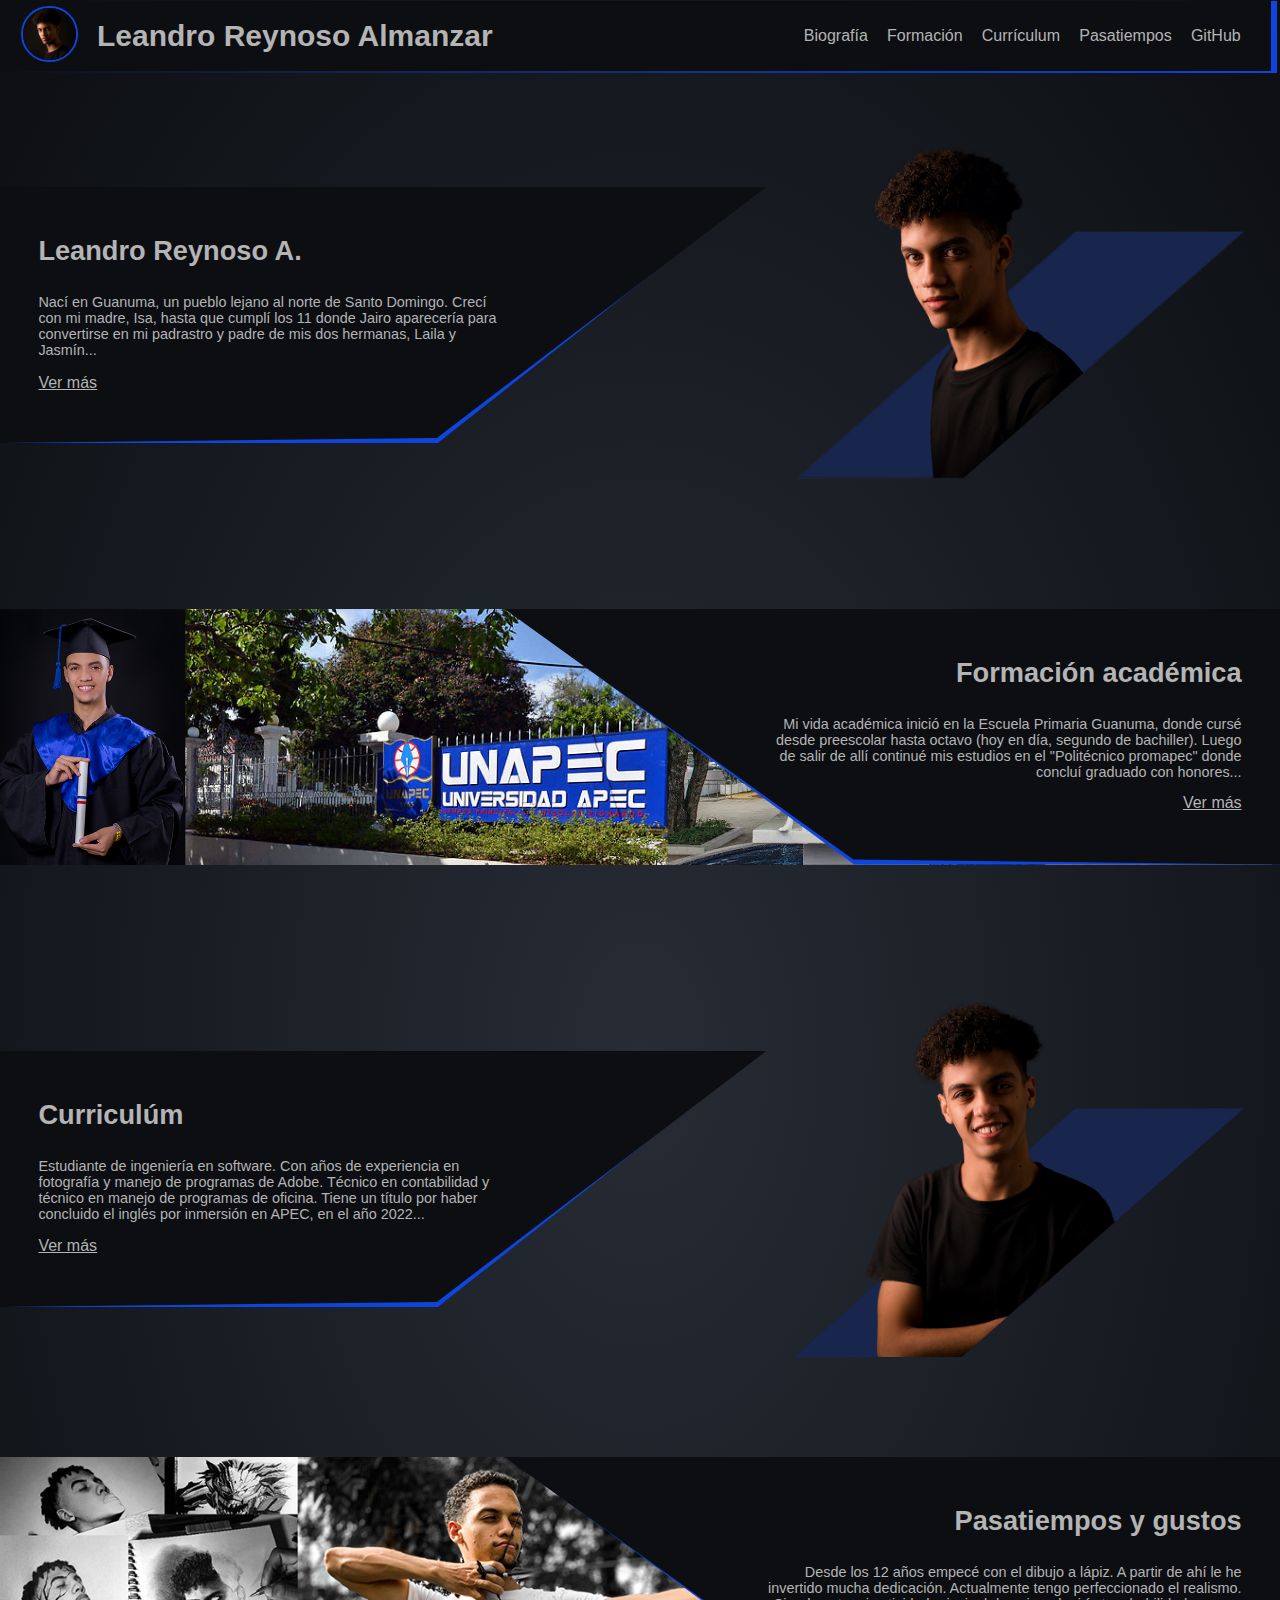
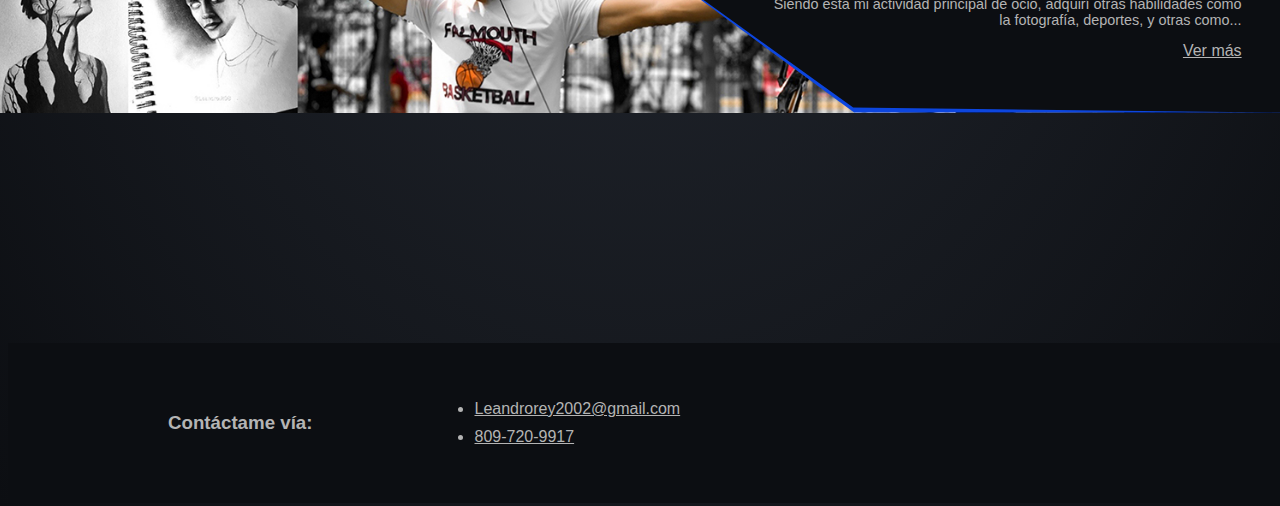
<file: Index.html>
<!DOCTYPE html>
<html lang="es">
   <head>
       <meta charset="UTF-8">
       <meta http-equiv="X-UA-Compatible" content="IE=edge">
       <meta name="viewport" content="width=device-width, initial-scale=1.0">
       <link rel="stylesheet" href="Style.css">
       <link rel="icon" href="sources/img/perfil.icon">
       <link href="https://cdnjs.cloudflare.com/ajax/libs/font-awesome/5.13.0/css/all.min.css" rel="stylesheet">
       <title>Leandro Reynoso</title>
   </head>
   <body>
    <div class="padre">
        <header class="header">
            <div class="barra">
                <div class="barra__izquierda">
                    <a href="Index.html"><img src="sources/img/perfil.icon" alt="Leandro Reynoso A." title="Página principal" class="perfil__img img"></a>
                </div>

                <div class="barra__centro">
                    <a href="Index.html" class="barra-centro__link"><p class="barra-centro__nombre"><b>Leandro Reynoso Almanzar</b></p></a>
                </div>
                
                <div class="barra__opciones">
                    <ul>
                        <li><a href="Index.html" class="barra-opciones__principal link-opciones">Página Principal</a></li>
                        <li><a href="sources/vistas/Biografia.html" class="barra-opciones__biografia link-opciones">Biografía</a></li>
                        <li><a href="sources/vistas/Formacion.html" class="barra-opciones__formacion link-opciones">Formación</a></li>
                        <li><a href="sources/vistas/Curriculum.html" class="barra-opciones__curriculum link-opciones">Currículum</a></li>
                        <li><a href="sources/vistas/Pasatiempo.html" class="barra-opciones__pasatiempo link-opciones">Pasatiempos</a></li>
                        <li><a href="https://github.com/El-Napster" class="barra-opciones__github link-opciones" target="_blank">GitHub</a></li>
                    </ul>                    
                </div>  
                <div class="menu-responsive">
                    <label for="check" class="checkbtn">
                        <i class="fas fa-bars"></i>
                    </label>
                </div>
            </div>
            <div class="barra-sombra"></div>
        </header>
        
    
        <article class="cuerpo">
            <section class="cuerpo__contenido">
                <div class="cuerpo-contenido__biografia formas-todo todo-contenido__derecha">
                    <div class="cuerpo-contenido-biografia__contenido contenido-derecha">
                        <div class="cuerpo-contenido-biografia__forma forma-derecha">
                            <h3 class="nombre-titulo sub-titulo-h3">Leandro Reynoso A.</h3>  
                            <p class="texto-biografia parrafo">Nací en Guanuma, un pueblo lejano al norte de Santo Domingo.
                                Crecí con mi madre, Isa, hasta que cumplí los 11 donde Jairo aparecería para convertirse
                                en mi padrastro y padre de mis dos hermanas, Laila y Jasmín...
                            </p>                  
                            <a href="sources/vistas/Biografia.html" class="ver_mas ver_mas-derecha">Ver más</a>
                        </div>
                        <div class="cuerpo-contenido-biografia__sombra sombra sombra-derecha"></div>
                    </div>
                    <div class="cuerpo-contenido-biografia-div__img div-img__derecha">
                        <img src="sources/img/biografia.png" alt="Leandro Reynoso A." title="Leandro Reynoso"  class="cuerpo-biografia-biografia__img img img-derecha">
                    </div>
                </div>
    
    
                <div class="cuerpo-contenido__formacion formas-todo todo-contenido__izquierda">
                    <div class="cuerpo-contenido-formacion-div__img div-img__izquierda">
                        <img src="sources/img/Formacion.png" alt="Formacion Academica" class="cuerpo-contenido-formacion__img img img-izquierda">
                    </div>
                    <div class="cuerpo-contenido-formacion__contenido contenido-izquierda">
                        <div class="cuerpo-contenido-formacion__forma forma-izquierda">
                            <h3 class="formacion-titulo sub-titulo-h3">Formación académica</h3>
                            <p class="texto-formacion parrafo">Mi vida académica inició en la Escuela Primaria Guanuma,
                                donde cursé desde preescolar hasta octavo (hoy en día, segundo de bachiller).
                                Luego de salir de allí continué mis estudios en el "Politécnico promapec"
                                donde concluí graduado con honores...</p>
                            <a href="sources/vistas/Formacion.html" class="ver_mas ver_mas-izquierda">Ver más</a>
                        </div>
                        <div class="cuerpo-contenido-formacion__sombra sombra-izquierda"></div>
                    </div>
                </div>
    
    
                <div class="cuerpo-contenido__curriculum formas-todo todo-contenido__derecha">
                    <div class="cuerpo-contenido-curriculum__contenido contenido-derecha">
                        <div class="cuerpo-contenido-curriculum__forma forma forma-derecha">
                            <h3 class="curriculum-titulo sub-titulo-h3">Curriculúm</h3>
                            <p class="texto-curriculum parrafo">Estudiante de ingeniería en software. Con años de experiencia en fotografía y
                                manejo de programas de Adobe. Técnico en contabilidad y técnico en manejo de programas de oficina.
                                Tiene un título por haber concluido el inglés por inmersión en APEC, en el año 2022...</p>
                            <a href="sources/vistas/Curriculum.html" class="ver_mas ver_mas-derecha">Ver más</a>
                        </div>
                        <div class="cuerpo-contenido-curriculum__sombra sombra-derecha"></div>
                    </div>
                    <div class="cuerpo-biografia-curriculum-div__img div-img__derecha">
                        <img src="sources/img/curriculum.png" alt="Curriculúm" class="cuerpo-biografia-curriculum__img img img-derecha">
                    </div>
                </div>
    
    
                <div class="cuerpo-contenido__pasatiempo formas-todo todo-contenido__izquierda">
                    <div class="cuerpo-biografia-pasatiempo-div__img div-img__izquierda">
                        <img src="sources/img/pasatiempo.JPG" alt="Pasatiempos" class="cuerpo-biografia-pasatiempo__img img img-izquierda">
                    </div>
                    <div class="cuerpo-contenido-pasatiempo__contenido contenido-izquierda">
                        <div class="cuerpo-contenido-pasatiempo__forma forma-izquierda">
                            <h3 class="pasatiempo-titulo sub-titulo-h3">Pasatiempos y gustos</h3>
                            <p class="texto-pasatiempo parrafo">Desde los 12 años empecé con el dibujo a lápiz.
                                A partir de ahí le he invertido mucha dedicación. Actualmente tengo perfeccionado el realismo.
                                Siendo esta mi actividad principal de ocio, adquirí otras habilidades como la fotografía,
                                deportes, y otras como...
                            </p>
                            <a href="sources/vistas/Pasatiempo.html" class="ver_mas ver_mas-izquierda">Ver más</a>
                        </div>
                        <div class="cuerpo-contenido-pasatiempo__sombra sombra-izquierda"></div>
                    </div>
                </div>

            </section>
        </article>
    
        <footer class="pie">
            <div class="pie__contenido">
                <h3>Contáctame vía:</h3>
                <ul class="links">
                    <li class="links__correo link-contacto"><a href="mailto:leandrorey2002@gmail.com?Subject=Vengo desde tu página. Estoy interesado en: [TU ASUNTO]" target="_blank" class="correo-link a-link">Leandrorey2002@gmail.com</a></li>
                    <li class="links__whatsapp link-contacto"><a href="https://wa.me/18097209917?text=Hola,%20estaba%20en%20tu%20página%20y%20quise%20venir%20a%20saludar." target="_blank" class="whatsapp-link a-link">809-720-9917</a></li>
                </ul>
            </div>
        </footer>
    </div>
   </body>
</html>
</file>
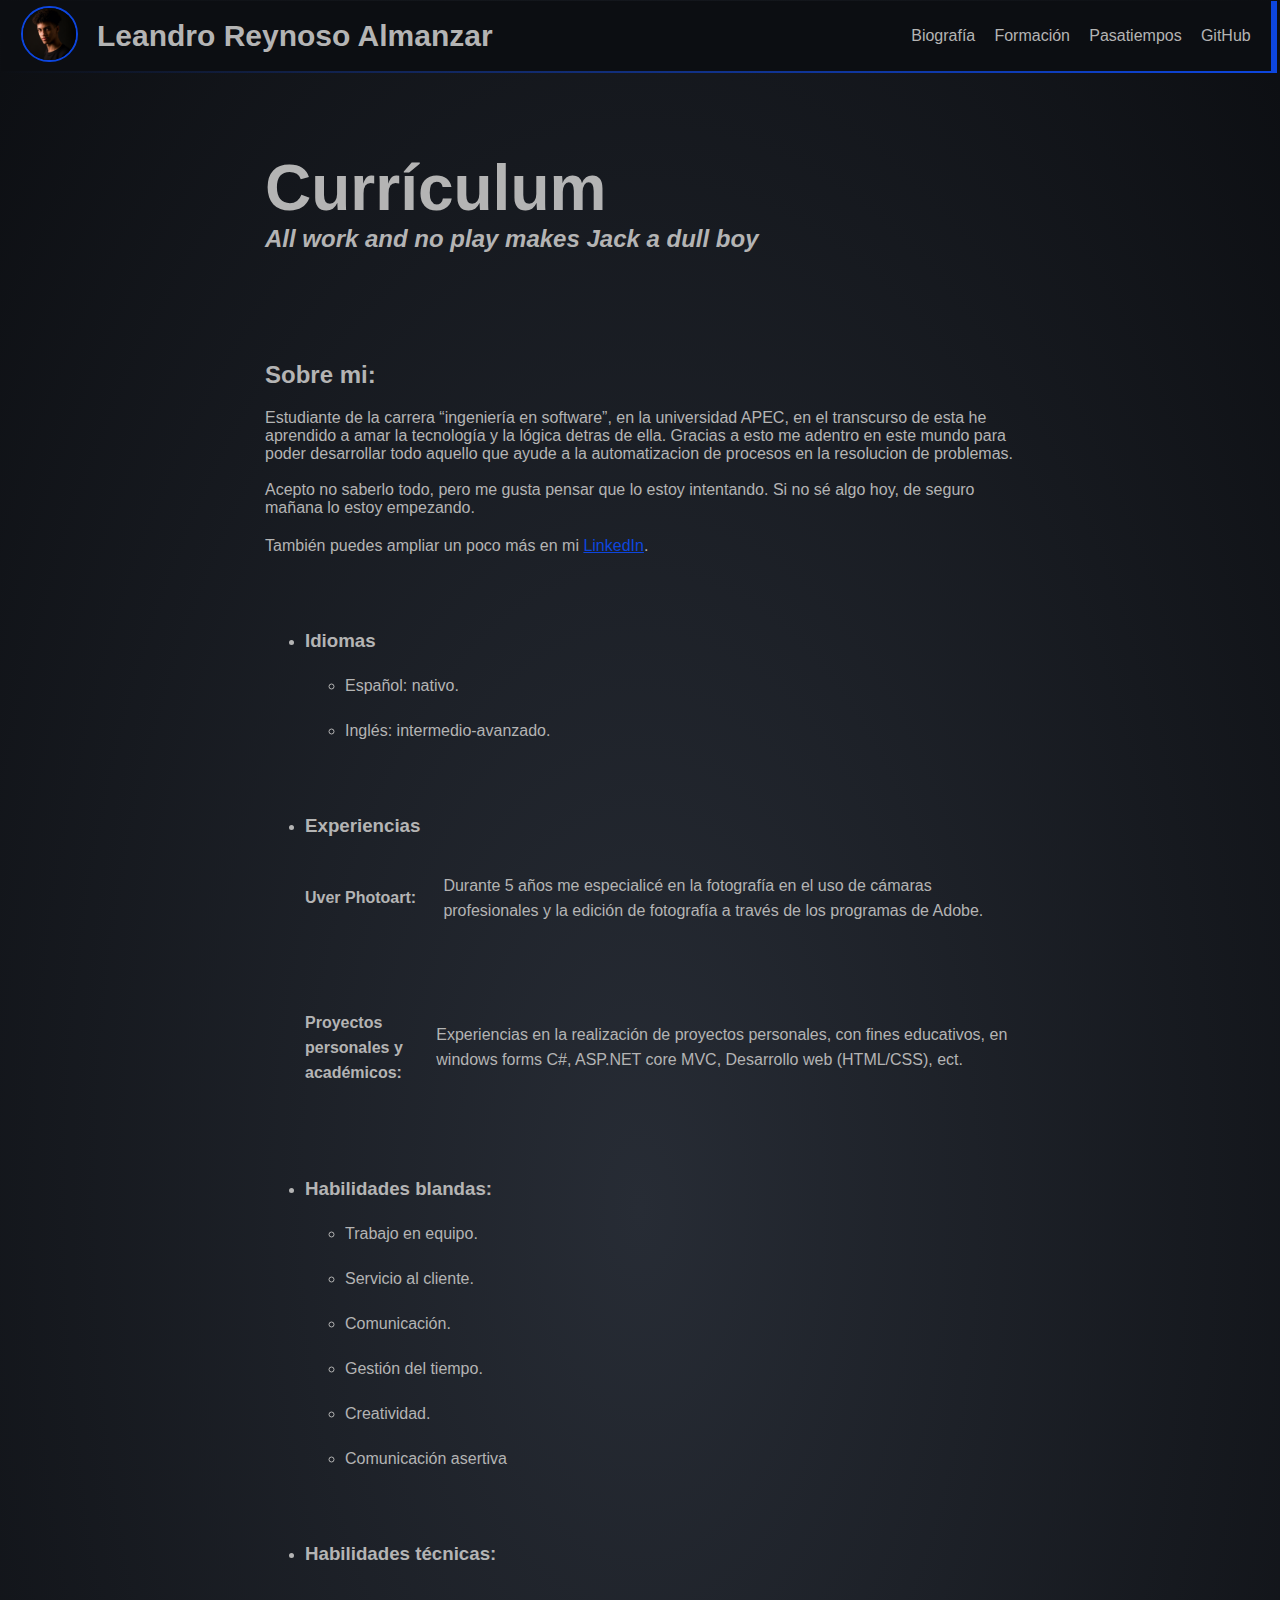
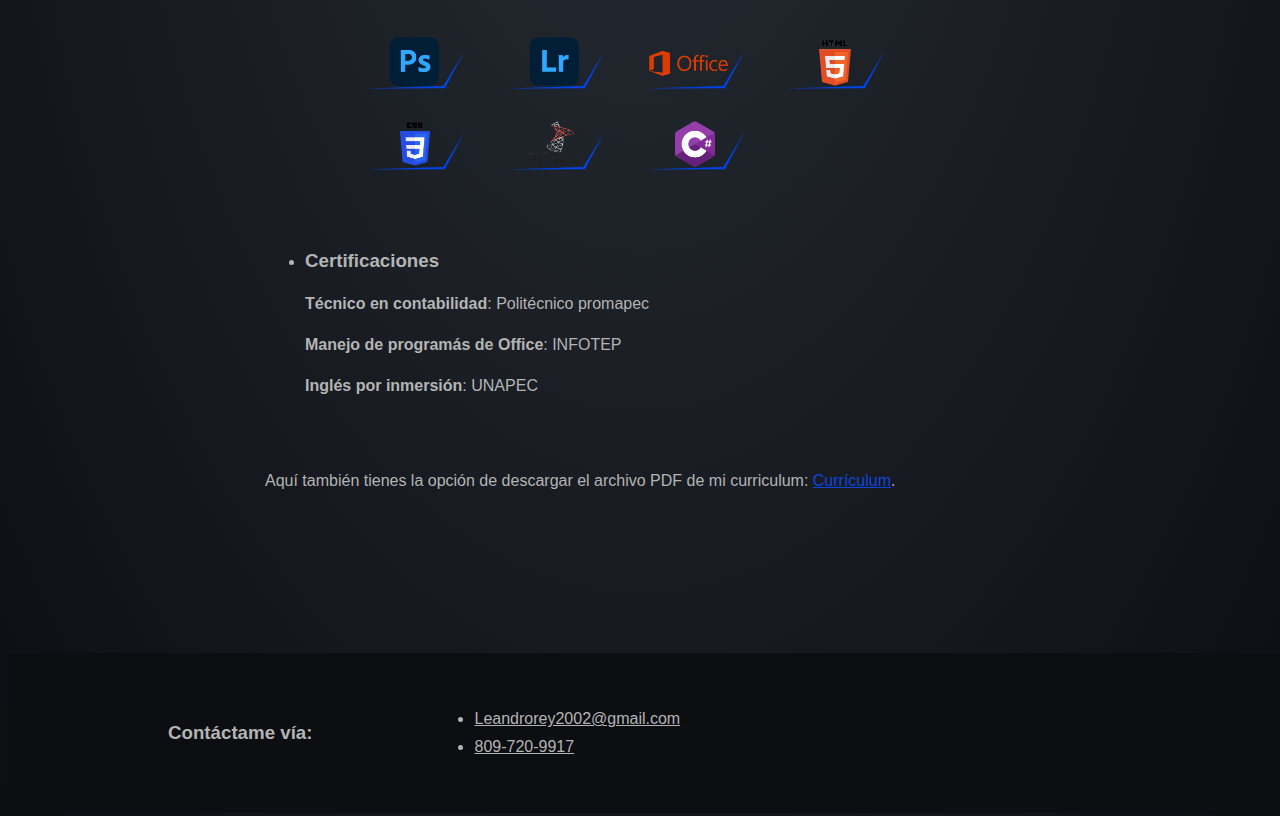
<file: sources/vistas/Curriculum.html>
<!DOCTYPE html>
<html lang="es">
<head>
    <meta charset="UTF-8">
    <meta http-equiv="X-UA-Compatible" content="IE=edge">
    <meta name="viewport" content="width=device-width, initial-scale=1.0">
    <link rel="Stylesheet" href="Style.css">
    <link rel="icon" href="../img/perfil.icon">
    <link href="https://cdnjs.cloudflare.com/ajax/libs/font-awesome/5.13.0/css/all.min.css" rel="stylesheet">
    <title>Biografia</title>
</head>
<body>
    <header class="header">
        <div class="barra">
            <div class="barra__izquierda">
                <a href="../../Index.html"><img src="../img/perfil.icon" alt="Leandro Reynoso A." title="Página principal" class="perfil__img img"></a>
            </div>

            <div class="barra__centro">
                <a href="../../Index.html" class="barra-centro__link"><p class="barra-centro__nombre"><b>Leandro Reynoso Almanzar</b></p></a>
            </div>
            
            <div class="barra__opciones">
                <ul>
                    <li><a href="../../Index.html" class="barra-opciones__principal link-opciones">Página Principal</a></li>
                    <li><a href="../vistas/Biografia.html" class="barra-opciones__biografia link-opciones">Biografía</a></li>
                    <li><a href="../vistas/Formacion.html" class="barra-opciones__formacion link-opciones">Formación</a></li>
                    <li><a href="../vistas/Pasatiempo.html" class="barra-opciones__pasatiempo link-opciones">Pasatiempos</a></li>
                    <li><a href="https://github.com/El-Napster" class="barra-opciones__github link-opciones" target="_blank">GitHub</a></li>
                </ul>
            </div>  

            <div class="menu-responsive">
                <label for="check" class="checkbtn">
                    <i class="fas fa-bars"></i>
                </label>
            </div>
        </div>
        <div class="barra-sombra"></div>
    </header>


        <section class="cuerpo">
            <div class="Cuerpo__contenido">
                <div class="cuerpo-contenido__cabeza">
                    <h1 class="cuerpo-contenido-cabeza__h1">Currículum</h1>
                    <h2 class="cuerpo-contenido-cabeza__h2"><i>All work and no play makes Jack a dull boy</i></h2>
                </div>
                
                <div class="cuerpo-contenido__texto .parrafo">
                    <!-- <img src="" alt="" class="cuerpo-contenido-texto__img img"> -->
                    <p class="parrafo_1 parrafo">
                        <h2>Sobre mi:</h2>
                        Estudiante de la carrera “ingeniería en software”, en la universidad APEC, en el transcurso de esta he aprendido a amar la tecnología y la lógica detras de ella.
                        Gracias a esto me adentro en este mundo para poder desarrollar todo aquello que ayude a la automatizacion de procesos en la resolucion de problemas.
                        <br><br>
                        Acepto no saberlo todo, pero me gusta pensar que lo estoy intentando. Si no sé algo hoy, de seguro mañana lo estoy empezando.
                    </p>
                    <p class="parrafo_1 parrafo">
                        También puedes ampliar un poco más en mi <a href="https://www.linkedin.com/in/leandro-reynoso-almanzar-444a74263/" target="_blank" class="link-referencia parrafo ">LinkedIn</a>.</p>
                    
                    <ul>
                        <li class="secciones-li parrafo">
                                <h3>Idiomas</h3>
                                <ul>
                                    <li>Español: nativo.</li>
                                    <li>Inglés: intermedio-avanzado.</li>
                                </ul>
                        </li>

                        <li class="secciones-li parrafo">
                                <h3>Experiencias</h3>
                                <div class="parrafo3_experiencias parrafo">
                                    <h4>Uver Photoart:</h4>
                                    <p>Durante 5 años me especialicé en la fotografía en el uso de cámaras profesionales y la edición de fotografía a través de los programas de Adobe.</p>
                                </div>
                                <div class="parrafo3_experiencias parrafo">
                                    <h4>Proyectos personales y académicos:</h4>
                                    <p>Experiencias en la realización de proyectos personales, con fines educativos, en windows forms C#, ASP.NET core MVC, Desarrollo web (HTML/CSS), ect.</p>
                                </div>
                        </li>
                        <li class="secciones-li parrafo ">
                                <h3>Habilidades blandas:</h3>
                                <ul>
                                    <li>Trabajo en equipo.</li>
                                    <li>Servicio al cliente.</li>
                                    <li>Comunicación.</li>
                                    <li>Gestión del tiempo.</li>
                                    <li>Creatividad.</li>
                                    <li>Comunicación asertiva</li>
                                </ul>
                        </li>
                        <li class="secciones-li habilidades-tecnicas parrafo">
                                <h3 class="parrafo">Habilidades técnicas:</h3>
                                <div class="habilidades-tecnicas__div parrafo">
                                    <ul>
                                        <li><img src="../img/habilidades/Ps.png" alt="" class="img-habilidad"></li>
                                        <li><img src="../img/habilidades/Lr.png" alt="" class="img-habilidad"></li>
                                        <li><img src="../img/habilidades/Office.png" alt="" class="img-habilidad"></li>
                                        <li><img src="../img/habilidades/HTML.png" alt="" class="img-habilidad"></li>
                                        <li><img src="../img/habilidades/CSS.png" alt="" class="img-habilidad"></li>
                                        <li><img src="../img/habilidades/SQL.png" alt="" class="img-habilidad"></li>
                                        <li><img src="../img/habilidades/C.png" alt="" class="img-habilidad"></li>
                                    </ul>                                    
                                </div>                                
                        </li>
                        <li class="secciones-li parrafo">
                            <h3>Certificaciones</h3>
                            <p><b>Técnico en contabilidad</b>: Politécnico promapec</p>
                            <p><b>Manejo de programás de Office</b>: INFOTEP</p>
                            <p><b>Inglés por inmersión</b>: UNAPEC</p>
                        </li>
                    </ul>
                    <!-- <a href="" target="_blank" class="img-link"><img src="" alt="" title="" class="cuerpo-contenido-texto-centro__img"></a> 
                    <p class="img_pie"><i></i></p>-->
                </div>
                <div class="secciones-li parrafo">
                    <p>Aquí también tienes la opción de descargar el archivo PDF de mi curriculum: <a href="https://mega.nz/file/f10TgDKb#WsOeawPtOE7rFKaQp1vXNudJmV90x8OBEQVv7Sx7FGg" target="_blank" class="link-referencia parrafo ">Currículum</a>.</p>
                </div>
            </div>
        </section>
    </div>


    <footer class="pie">
        <div class="pie__contenido">
            <h3>Contáctame vía:</h3>
            <ul class="links">
                <li class="links__correo link-contacto"><a href="mailto:leandrorey2002@gmail.com?Subject=Vengo desde tu página. Estoy interesado en: [TU ASUNTO]" target="_blank" class="correo-link a-link">Leandrorey2002@gmail.com</a></li>
                <li class="links__whatsapp link-contacto"><a href="https://wa.me/18097209917?text=Hola,%20estaba%20en%20tu%20página%20y%20quise%20venir%20a%20saludar." target="_blank" class="whatsapp-link a-link">809-720-9917</a></li>
            </ul>
        </div>
    </footer>
</body>
</html>
</file>
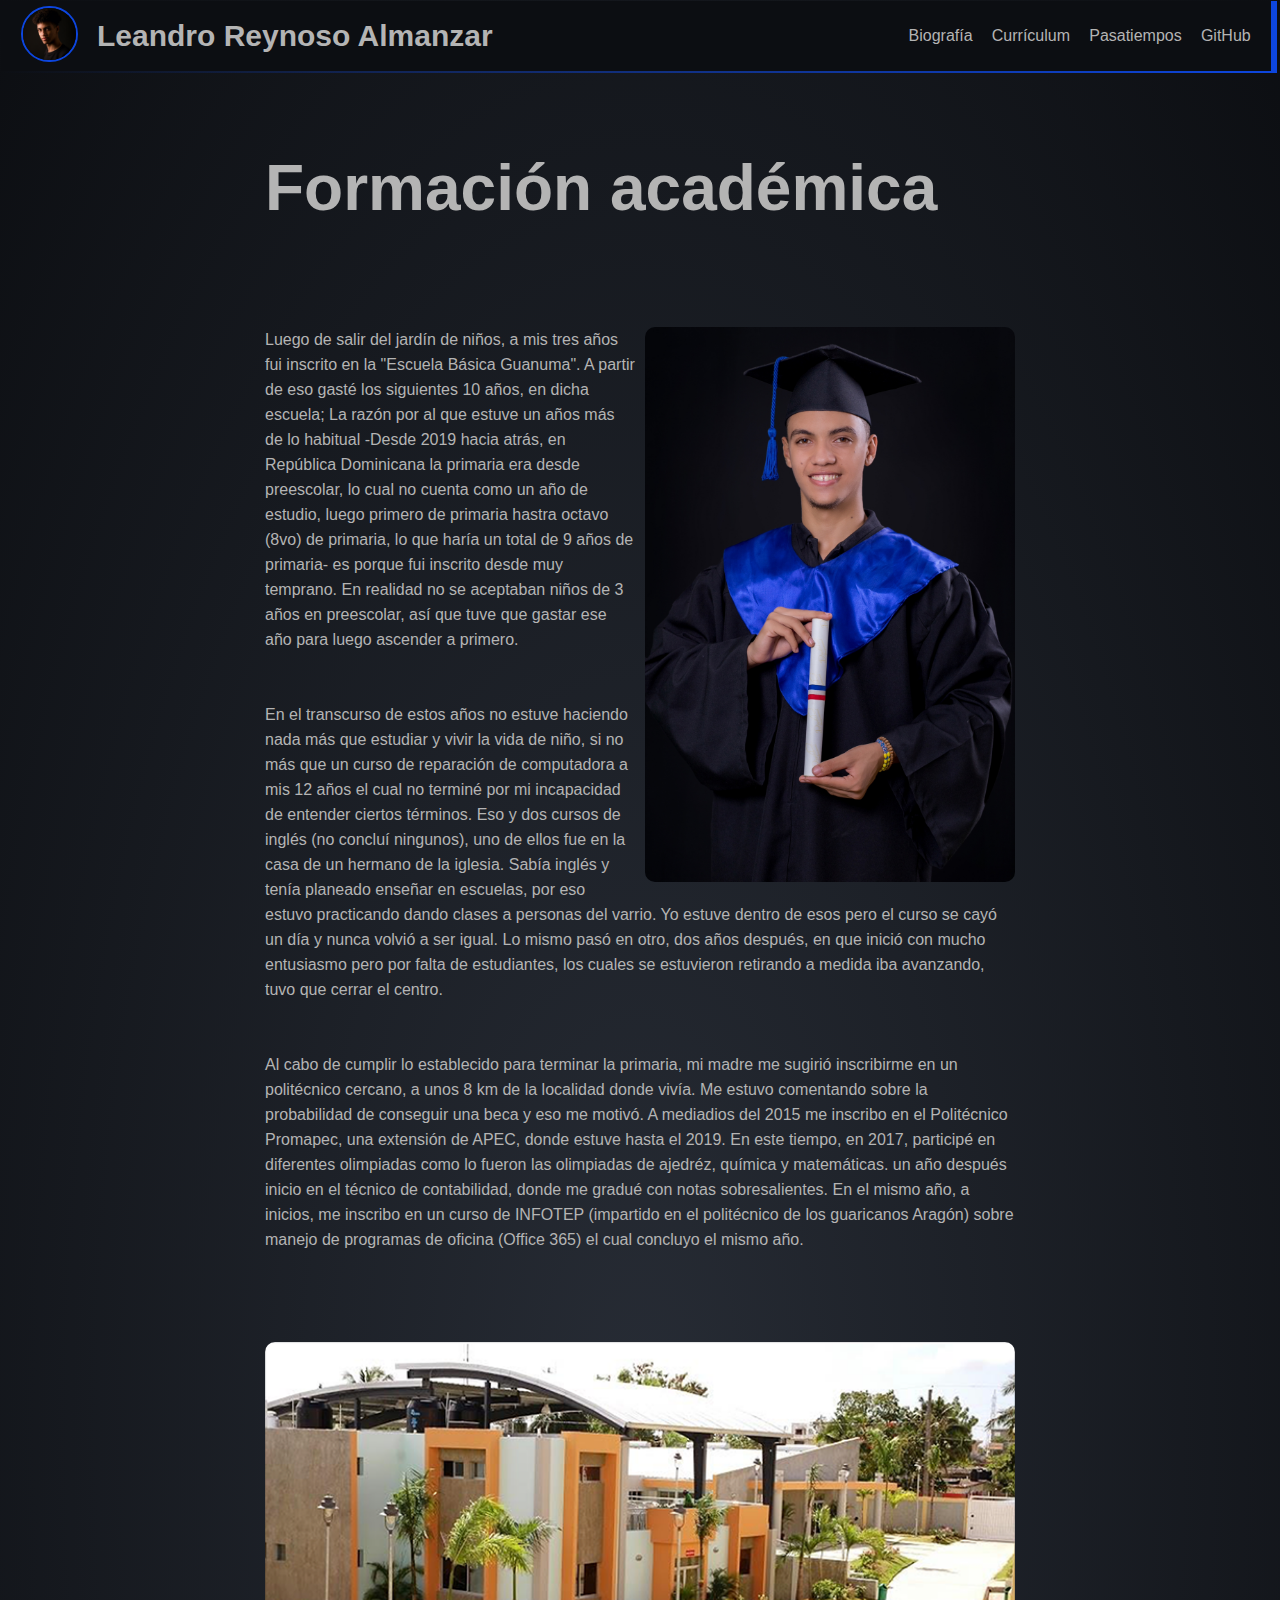
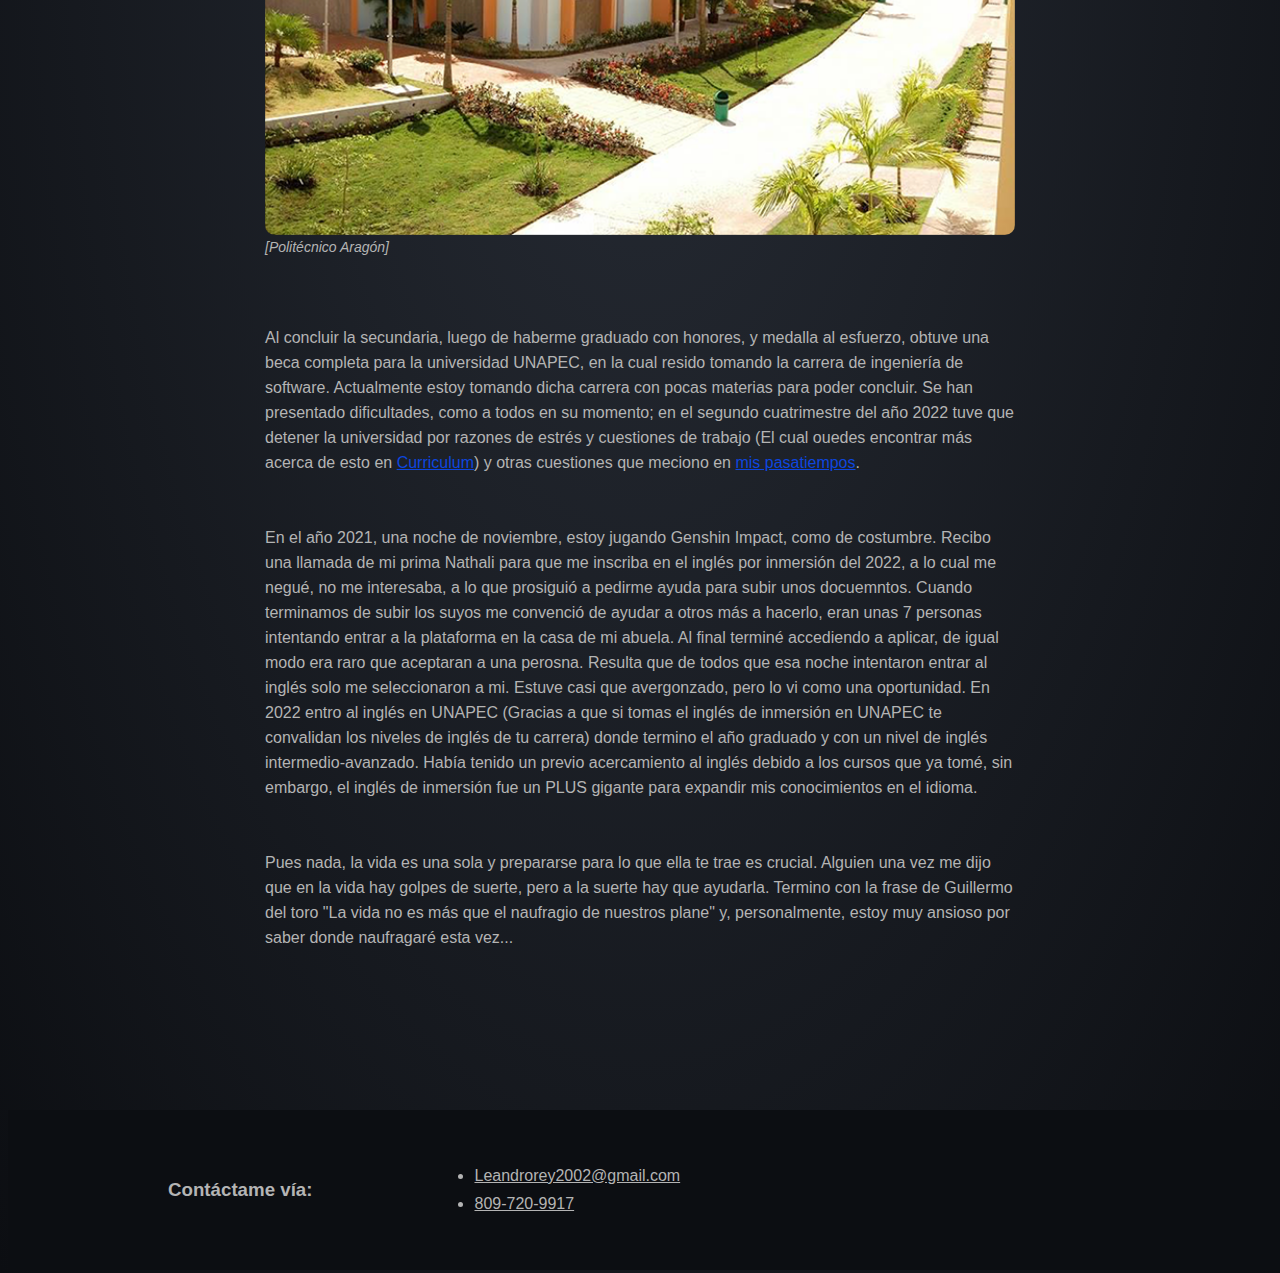
<file: sources/vistas/Formacion.html>
<!DOCTYPE html>
<html lang="es">
<head>
    <meta charset="UTF-8">
    <meta http-equiv="X-UA-Compatible" content="IE=edge">
    <meta name="viewport" content="width=device-width, initial-scale=1.0">
    <link rel="Stylesheet" href="Style.css">
    <link rel="icon" href="../img/perfil.icon">
    <link href="https://cdnjs.cloudflare.com/ajax/libs/font-awesome/5.13.0/css/all.min.css" rel="stylesheet">
    <title>Biografia</title>
</head>
<body>
    <header class="header">
        <div class="barra">
            <div class="barra__izquierda">
                <a href="../../Index.html"><img src="..//img/perfil.icon" alt="Leandro Reynoso A." title="Página principal" class="perfil__img img"></a>
            </div>

            <div class="barra__centro">
                <a href="../../Index.html" class="barra-centro__link"><p class="barra-centro__nombre"><b>Leandro Reynoso Almanzar</b></p></a>
            </div>
            
            <div class="barra__opciones">
                <ul>
                    <li><a href="../../Index.html" class="barra-opciones__principal link-opciones">Página Principal</a></li>
                    <li><a href="../vistas/Biografia.html" class="barra-opciones__biografia link-opciones">Biografía</a></li>
                    <li><a href="../vistas/Curriculum.html" class="barra-opciones__curriculum link-opciones">Currículum</a></li>
                    <li><a href="../vistas/Pasatiempo.html" class="barra-opciones__pasatiempo link-opciones">Pasatiempos</a></li>
                    <li><a href="https://github.com/El-Napster" class="barra-opciones__github link-opciones" target="_blank">GitHub</a></li>
                </ul>
            </div>  

            <div class="menu-responsive">
                <label for="check" class="checkbtn">
                    <i class="fas fa-bars"></i>
                </label>
            </div>
        </div>
        <div class="barra-sombra"></div>
    </header>


    <section class="cuerpo">
        <div class="Cuerpo__contenido">
            <div class="cuerpo-contenido__cabeza">
                <h1 class="cuerpo-contenido-cabeza__h1">Formación académica</h1>
                <h2 class="cuerpo-contenido-cabeza__h2"></h2>
            </div>
            
            <div class="cuerpo-contenido__texto">
                <img src="../img/Formacion-page.jpg" alt="Graduación-Leandro Reynoso" title="Leandro Reynoso" class="cuerpo-contenido-texto__img img img-contenid">
                <p class="parrafo_1 parrafo">
                    Luego de salir del jardín de niños, a mis tres años fui inscrito en la "Escuela Básica Guanuma". A partir de eso gasté los siguientes 10 años, en dicha escuela; La razón por al que estuve un años más de lo habitual -Desde 2019 hacia atrás,
                    en República Dominicana la primaria era desde preescolar, lo cual no cuenta como un año de estudio, luego primero de primaria hastra octavo (8vo) de primaria, lo que haría un total de 9 años de primaria- es porque fui inscrito desde muy temprano.
                    En realidad no se aceptaban niños de 3 años en preescolar, así que tuve que gastar ese año para luego ascender a primero.
                </p>
                <p class="parrafo_2 parrafo">
                    En el transcurso de estos años no estuve haciendo nada más que estudiar y vivir la vida de niño, si no más que un curso de reparación de computadora a mis 12 años el cual no terminé por mi incapacidad de entender ciertos términos.
                    Eso y dos cursos de inglés (no concluí ningunos), uno de ellos fue en la casa de un hermano de la iglesia. Sabía inglés y tenía planeado enseñar en escuelas, por eso estuvo practicando dando clases a personas del varrio.
                    Yo estuve dentro de esos pero el curso se cayó un día y nunca volvió a ser igual. Lo mismo pasó en otro, dos años después, en que inició con mucho entusiasmo pero por falta de estudiantes, los cuales se estuvieron retirando a medida iba avanzando,
                    tuvo que cerrar el centro. 
                </p>
                <p class="parrafo_3 parrafo">
                    Al cabo de cumplir lo establecido para terminar la primaria, mi madre me sugirió inscribirme en un politécnico cercano, a unos 8 km de la localidad donde vivía. Me estuvo comentando sobre la probabilidad de conseguir una beca y eso me motivó.
                    A mediadios del 2015 me inscribo en el Politécnico Promapec, una extensión de APEC, donde estuve hasta el 2019. En este tiempo, en 2017, participé en diferentes olimpiadas como lo fueron las olimpiadas de ajedréz, química y matemáticas.
                    un año después inicio en el técnico de contabilidad, donde me gradué con notas sobresalientes. En el mismo año, a inicios, me inscribo en un curso de INFOTEP (impartido en el politécnico de los guaricanos Aragón)
                    sobre manejo de programas de oficina (Office 365) el cual concluyo el mismo año. 
                </p>
                <a href="https://goo.gl/maps/dXTE4Sc1fhRMd2C4A" target="_blank"><img src="../img/Formacion-page2.png" alt="Politécnico Aragón" title="Politécnico Aragón" class="cuerpo-contenido-texto-centro__img img-contenido"></a>
                <p class="img_pie"><i>[Politécnico Aragón]</i></p>

                <p class="parrafo_4 parrafo parrafo-x">
                    Al concluir la secundaria, luego de haberme graduado con honores, y medalla al esfuerzo, obtuve una beca completa para la universidad UNAPEC, en la cual resido tomando la carrera de ingeniería de software.
                    Actualmente estoy tomando dicha carrera con pocas materias para poder concluir. Se han presentado dificultades, como a todos en su momento;
                    en el segundo cuatrimestre del año 2022 tuve que detener la universidad por razones de estrés y cuestiones de trabajo (El cual ouedes encontrar más acerca de esto en <a href="Curriculum.html" class="link-referencia">Curriculum</a>)
                    y otras cuestiones que meciono en <a href="Pasatiempo.html" class="link-referencia">mis pasatiempos</a>. 
                </p>
                <p class="parrafo_5 parrafo">
                    En el año 2021, una noche de noviembre, estoy jugando Genshin Impact, como de costumbre. Recibo una llamada de mi prima Nathali para que me inscriba en el inglés por inmersión del 2022, a lo cual me negué, no me interesaba,
                    a lo que prosiguió a pedirme ayuda para subir unos docuemntos. Cuando terminamos de subir los suyos me convenció de ayudar a otros más a hacerlo, eran unas 7 personas intentando entrar a la plataforma en la casa de mi abuela.
                    Al final terminé accediendo a aplicar, de igual modo era raro que aceptaran a una perosna. Resulta que de todos que esa noche intentaron entrar al inglés solo me seleccionaron a mi. Estuve casi que avergonzado, pero lo vi como una oportunidad.
                    En 2022 entro al inglés en UNAPEC (Gracias a que si tomas el inglés de inmersión en UNAPEC te convalidan los niveles de inglés de tu carrera) donde termino el año graduado y con un nivel de inglés intermedio-avanzado.
                    Había tenido un previo acercamiento al inglés debido a los cursos que ya tomé, sin embargo, el inglés de inmersión fue un PLUS gigante para expandir mis conocimientos en el idioma.
                </p>

                <p class="parrafo_6 parrafo">
                    Pues nada, la vida es una sola y prepararse para lo que ella te trae es crucial. Alguien una vez me dijo que en la vida hay golpes de suerte, pero a la suerte hay que ayudarla.
                    Termino con la frase de Guillermo del toro "La vida no es más que el naufragio de nuestros plane" y, personalmente, estoy muy ansioso por saber donde naufragaré esta vez...
                </p>
            </div>
        </div>
    </section>
    


    <footer class="pie">
        <div class="pie__contenido">
            <h3>Contáctame vía:</h3>
            <ul class="links">
                <li class="links__correo link-contacto"><a href="mailto:leandrorey2002@gmail.com?Subject=Vengo desde tu página. Estoy interesado en: [TU ASUNTO]" target="_blank" class="correo-link a-link">Leandrorey2002@gmail.com</a></li>
                <li class="links__whatsapp link-contacto"><a href="https://wa.me/18097209917?text=Hola,%20estaba%20en%20tu%20página%20y%20quise%20venir%20a%20saludar." target="_blank" class="whatsapp-link a-link">809-720-9917</a></li>
            </ul>
        </div>
    </footer>
</body>
</html>
</file>
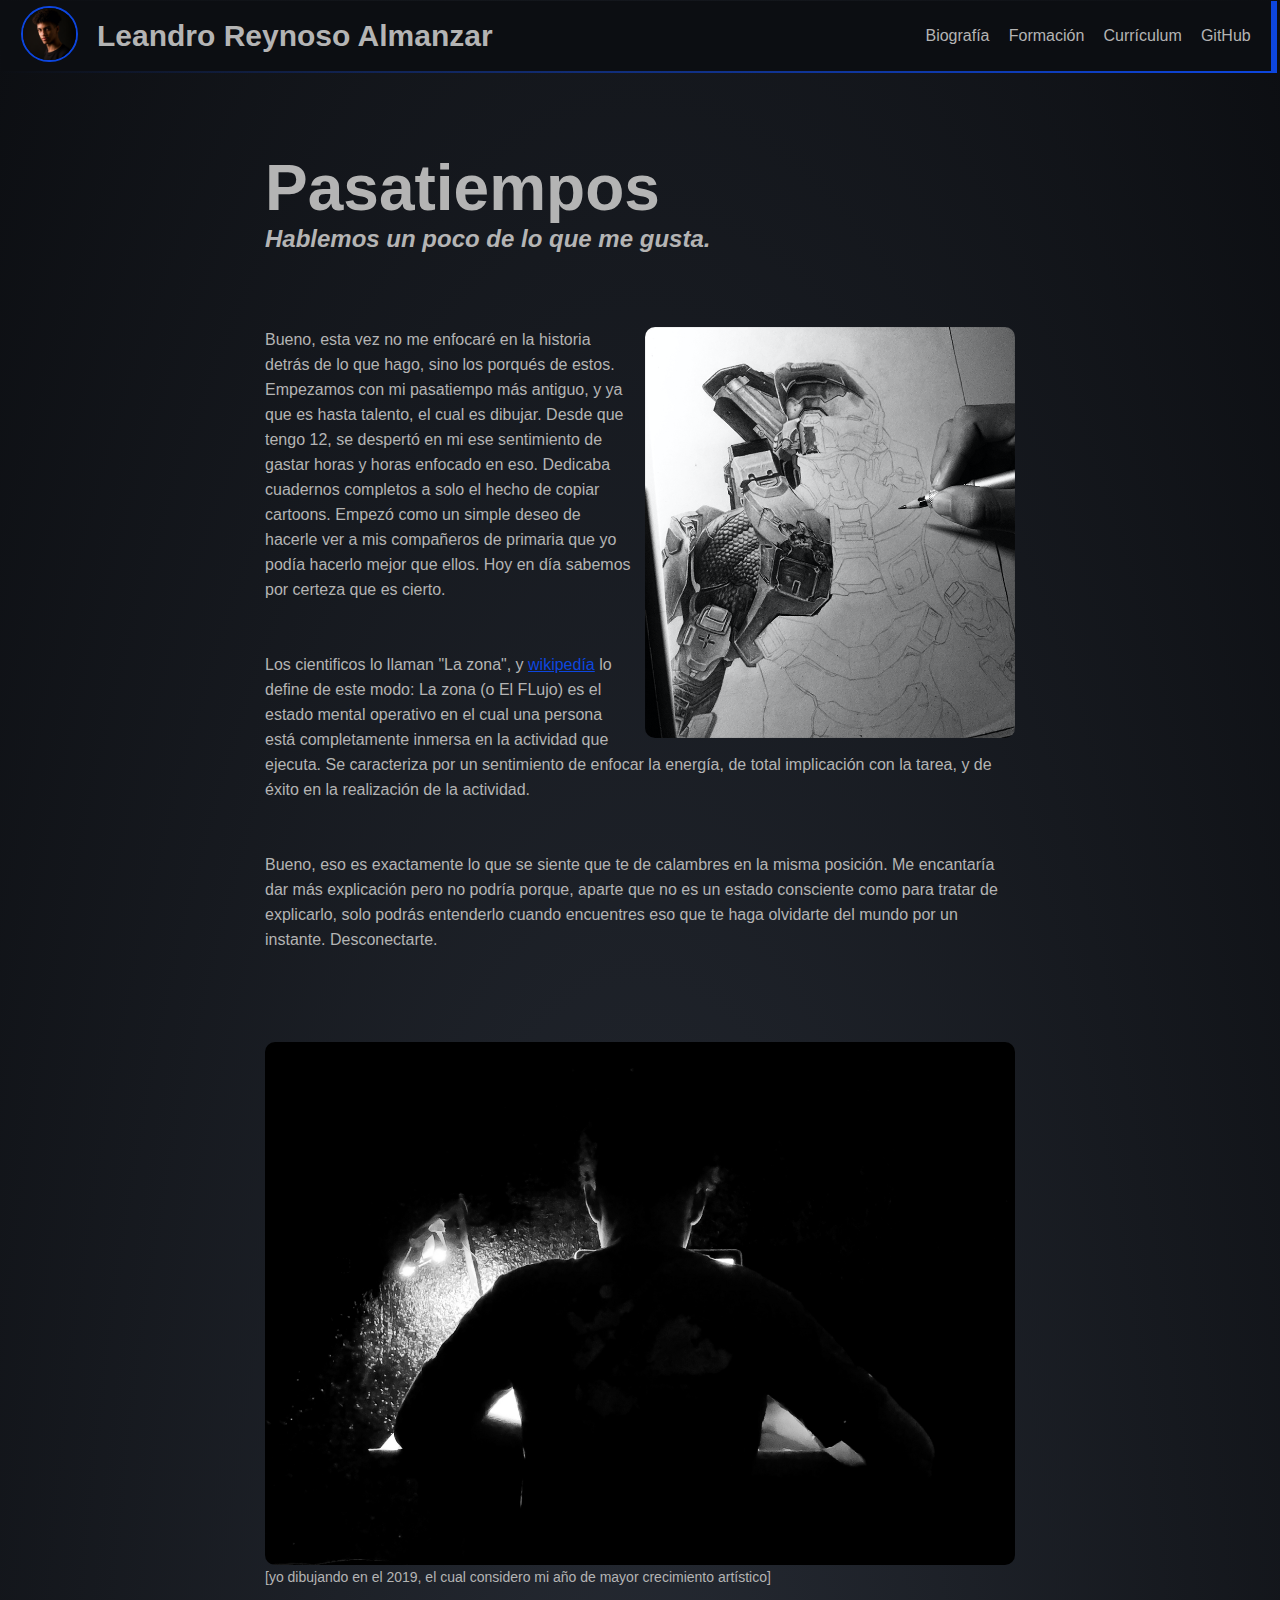
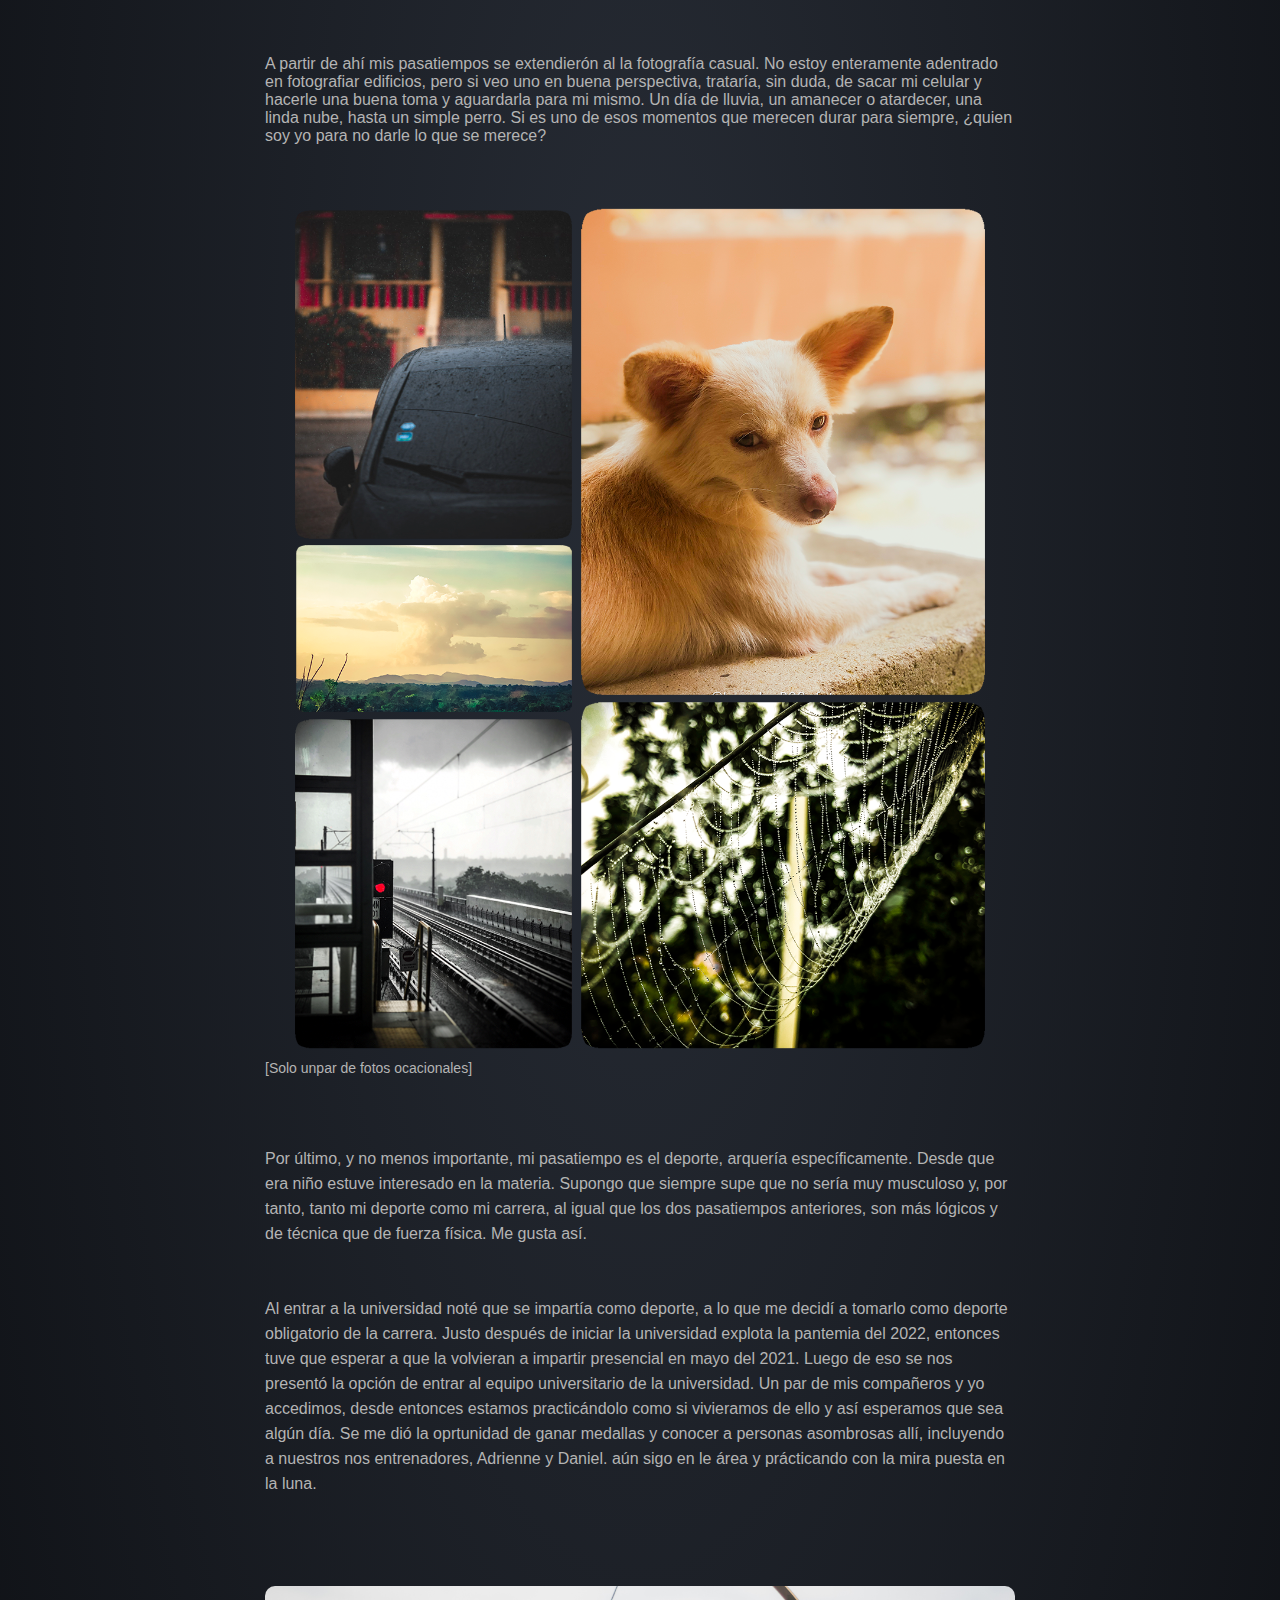
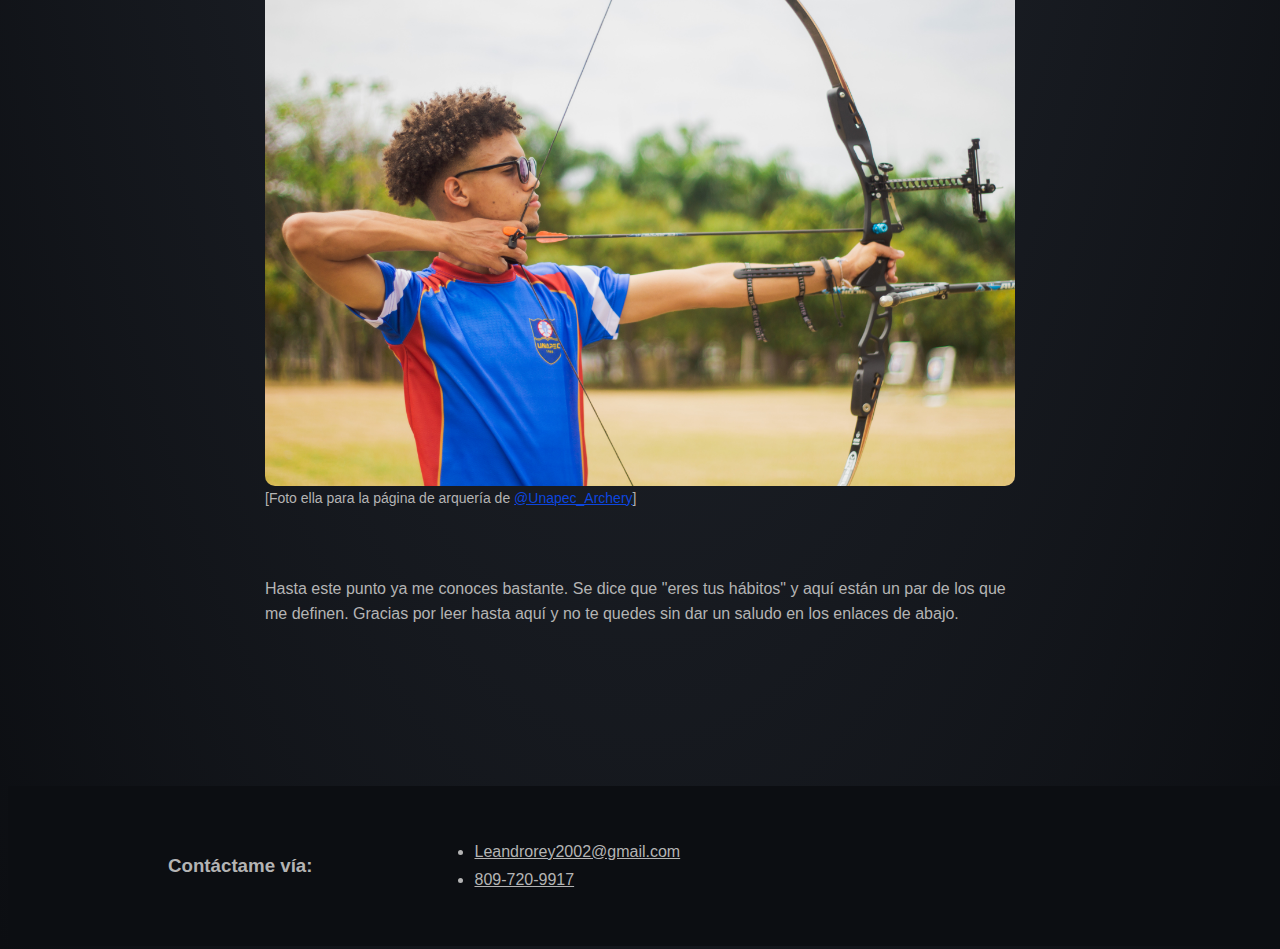
<file: sources/vistas/Pasatiempo.html>
<!DOCTYPE html>
<html lang="es">
<head>
    <meta charset="UTF-8">
    <meta http-equiv="X-UA-Compatible" content="IE=edge">
    <meta name="viewport" content="width=device-width, initial-scale=1.0">
    <link rel="Stylesheet" href="Style.css">
    <link rel="icon" href="../img/perfil.icon">
    <link href="https://cdnjs.cloudflare.com/ajax/libs/font-awesome/5.13.0/css/all.min.css" rel="stylesheet">
    <title>Biografia</title>
</head>
<body>
    <header class="header">
        <div class="barra">
            <div class="barra__izquierda">
                <a href="../../Index.html"><img src="../img/perfil.icon" alt="Leandro Reynoso A." title="Página principal" class="perfil__img img"></a>
            </div>

            <div class="barra__centro">
                <a href="../../Index.html" class="barra-centro__link"><p class="barra-centro__nombre"><b>Leandro Reynoso Almanzar</b></p></a>
            </div>
            
            <div class="barra__opciones">
                <ul>
                    <li><a href="../../Index.html" class="barra-opciones__principal link-opciones">Página Principal</a></li>
                    <li><a href="../vistas/Biografia.html" class="barra-opciones__biografia link-opciones">Biografía</a></li>
                    <li><a href="../vistas/Formacion.html" class="barra-opciones__formacion link-opciones">Formación</a></li>
                    <li><a href="../vistas/Curriculum.html" class="barra-opciones__curriculum link-opciones">Currículum</a></li>
                    <li><a href="https://github.com/El-Napster" class="barra-opciones__github link-opciones" target="_blank">GitHub</a></li>
                </ul>
            </div>  

            <div class="menu-responsive">
                <label for="check" class="checkbtn">
                    <i class="fas fa-bars"></i>
                </label>
            </div>
        </div>
        <div class="barra-sombra"></div>
    </header>

        <section class="cuerpo">
            <div class="Cuerpo__contenido">
                <div class="cuerpo-contenido__cabeza">
                    <h1 class="cuerpo-contenido-cabeza__h1">Pasatiempos</h1>
                    <h2 class="cuerpo-contenido-cabeza__h2"><i>Hablemos un poco de lo que me gusta.</i></h2>
                </div>
                
                <div class="cuerpo-contenido__texto">
                    <img src="../img/pasatiempo-page1.png" alt="" class="cuerpo-contenido-texto__img img img-contenido">
                    <p class="parrafo_1 parrafo">
                        Bueno, esta vez no me enfocaré en la historia detrás de lo que hago, sino los porqués de estos. Empezamos con mi pasatiempo más antiguo, y ya que es hasta talento, el cual es dibujar.
                        Desde que tengo 12, se despertó en mi ese sentimiento de gastar horas y horas enfocado en eso. Dedicaba cuadernos completos a solo el hecho de copiar cartoons. 
                        Empezó como un simple deseo de hacerle ver a mis compañeros de primaria que yo podía hacerlo mejor que ellos. Hoy en día sabemos por certeza que es cierto. 
                    </p>
                    <p class="parrafo_2 parrafo">
                        Los cientificos lo llaman "La zona", y <a href="https://es.wikipedia.org/wiki/Flujo_(psicolog%C3%ADa)" class="link-referencia" target="_blank">wikipedía</a> lo define de este modo: La zona (o El FLujo) 
                        es el estado mental operativo en el cual una persona está completamente inmersa en la actividad que ejecuta. Se caracteriza por un sentimiento de enfocar la energía, de total implicación
                        con la tarea, y de éxito en la realización de la actividad.
                    </p>
                    <p class="parrafo_3 parrafo">
                        Bueno, eso es exactamente lo que se siente que te de calambres en la misma posición. Me encantaría dar más explicación pero no podría porque, aparte que no es un estado consciente como
                        para tratar de explicarlo, solo podrás entenderlo cuando encuentres eso que te haga olvidarte del mundo por un instante. Desconectarte. 
                    </p>
                    <img src="../img/pasatiempo-page2.jpeg" alt="" title="" class="cuerpo-contenido-texto-centro__img img-contenido-pasatiempo img-contenido">
                    <p class="img_pie">[yo dibujando en el 2019, el cual considero mi año de mayor crecimiento artístico]<i></i></p>
                    <p class="parrafo_4 parrafo-x">
                        A partir de ahí mis pasatiempos se extendierón al la fotografía casual. No estoy enteramente adentrado en fotografiar edificios, pero si veo uno en buena perspectiva,
                        trataría, sin duda, de sacar mi celular y hacerle una buena toma y aguardarla para mi mismo. Un día de lluvia, un amanecer o atardecer, una linda nube, hasta un simple perro.
                        Si es uno de esos momentos que merecen durar para siempre, ¿quien soy yo para no darle lo que se merece?
                    </p>
                    <img src="../img/pasatiempo-page3.png" alt="" title="" class="cuerpo-contenido-texto-centro__img img-contenido-pasatiempo img-contenido">
                    <p class="img_pie">[Solo unpar de fotos ocacionales]<i></i></p>
                    <p class="parrafo_5 parrafo">
                        Por último, y no menos importante, mi pasatiempo es el deporte, arquería específicamente. Desde que era niño estuve interesado en la materia. Supongo que siempre supe que no
                        sería muy musculoso y, por tanto, tanto mi deporte como mi carrera, al igual que los dos pasatiempos anteriores, son más lógicos y de técnica que de fuerza física. Me gusta así.
                    </p>
                    <p class="parrafo_6 parrafo">
                        Al entrar a la universidad noté que se impartía como deporte, a lo que me decidí a tomarlo como deporte obligatorio de la carrera.
                        Justo después de iniciar la universidad explota la pantemia del 2022, entonces tuve que esperar a que la volvieran a impartir presencial en mayo del 2021.
                        Luego de eso se nos presentó la opción de entrar al equipo universitario de la universidad. Un par de mis compañeros y yo accedimos,
                        desde entonces estamos practicándolo como si vivieramos de ello y así esperamos que sea algún día. Se me dió la oprtunidad de ganar medallas y conocer a personas asombrosas allí,
                        incluyendo a nuestros nos entrenadores, Adrienne y Daniel. aún sigo en le área y prácticando con la mira puesta en la luna.
                    </p>
                    <img src="../img/pasatiempo-page4.jpg" alt="" title="" class="cuerpo-contenido-texto-centro__img img-contenido-pasatiempo img-contenido">
                    <p class="img_pie">[Foto ella para la página de arquería de <a href="https://www.instagram.com/unapec_archery/" class="link-referencia">@Unapec_Archery</a>]<i></i></p>
                    <p class="parrafo_7 parrafo">
                        Hasta este punto ya me conoces bastante. Se dice que "eres tus hábitos" y aquí están un par de los que me definen.
                        Gracias por leer hasta aquí y no te quedes sin dar un saludo en los enlaces de abajo.
                    </p>
                </div>
            </div>
        </section>
    </div>


    <footer class="pie">
        <div class="pie__contenido">
            <h3>Contáctame vía:</h3>
            <ul class="links">
                <li class="links__correo link-contacto"><a href="mailto:leandrorey2002@gmail.com?Subject=Vengo desde tu página. Estoy interesado en: [TU ASUNTO]" target="_blank" class="correo-link a-link">Leandrorey2002@gmail.com</a></li>
                <li class="links__whatsapp link-contacto"><a href="https://wa.me/18097209917?text=Hola,%20estaba%20en%20tu%20página%20y%20quise%20venir%20a%20saludar." target="_blank" class="whatsapp-link a-link">809-720-9917</a></li>
            </ul>
        </div>
    </footer>
</body>
</html>
</file>
<file: Style.css>
body{
    font-family: Arial, Helvetica, sans-serif;
    background: radial-gradient(rgb(39, 44, 53), rgb(12, 14, 18));
    color: rgb(180, 180, 180);
}




/*CSS de la barra de navegación*/

.barra{
    position: relative;
    width: 100.45%;
    height: 4.375rem;
    background-color: rgb(12, 14, 18);
    align-items: center;
    justify-content: space-between;
    display: flex;
    z-index: 100;
    margin-top: -0.4375rem;
    margin-left: -0.4375rem;
}

.barra-sombra{
    position: absolute;
    width: 99.8%;
    height: 4.5rem;
    margin-top: -4.375rem;
    margin-left: -0.5rem;
    z-index: 90;
    background-image: linear-gradient(to right, rgba(0,0,0,0), rgb(13, 70, 223));
}


  
  header :any-link {
    text-decoration: none;
  }
  
  header :any-link:hover {
    text-decoration: underline;
  }
  
  
/*Centro*/
.barra__centro{
    position: absolute;
    margin-left: 6rem;
    display: flex;
    align-items: center;
    width: 400px;
    height: 4.375rem;
}

.barra-centro__nombre{
    font-size: 30px;
    margin: 0;
}
.barra-centro__link{
    color: rgb(180, 180, 180);;
}


/*Derecha*/
.barra__opciones{
    height: 4.375rem;
    margin-right: 30px;
    width: 30vw;
    display: flex;
    align-items: center;
    justify-content: flex-end;
}

.barra__opciones ul li {
    list-style: none;
}

.barra__opciones ul{
    display: flex;
}

.barra__opciones a{
    color: rgb(180, 180, 180);;
    margin-left: 1.5vw;
    font-size: 16px;
}


/*Izquierda*/
.barra__izquierda{
    margin-left: 20px;
    width: 10vw;
}

.perfil__img{
    border: 2px solid rgb(13, 70, 223);
    align-items: center;
    width: 3.3rem;
    height: 3.3rem;
    border-radius: 50% ;
    object-fit: cover;
}



/*Barra de menú para celulares*/

.barra-opciones__principal{
    display: none;
}

.menu-responsive{
    margin-right: 10px;
    margin-top: -40px;
    width: 40px;
    display: none;
    float: right;
}

.checkbtn{
    position: absolute;
    color:  rgb(13, 70, 223);
    font-size: 40px;
    cursor: pointer;
}









/*Aquí se especifica por partes lo que hay en el contenido. Llámese la biografía, Formación, etc.*/





/*Sección de la biografía*/

.cuerpo-contenido__biografia{
    display: flex;
    margin-top: 4rem;
}

.cuerpo-contenido-biografia__contenido{
    display: flex;
    justify-content: flex-start;
    width: 60vw;
}

.cuerpo-contenido-biografia__forma{
    background-color: rgb(12, 14, 18);
    width: 100%;
    height: 12rem;
    clip-path: polygon(0 0, 100% 0, 57% 98%, 0% 100%);
    padding: 2rem;
    padding-left: 3vw;
    padding-right: 20vw;
    z-index: 100;
    margin-left: -8px;
    transition: .7s;
}

.cuerpo-contenido-biografia__forma:hover{
    height: 16.5rem;
}


.cuerpo-contenido-biografia__sombra{
    width: 58.9vw;
    position: absolute;
    background-color: rgb(13, 70, 223);
    height: 16rem;
    margin-bottom: 2.3rem;
    clip-path: polygon(0 0, 100% 0, 57% 100%, 0% 100%);
    z-index: 90;
    
}

.cuerpo-contenido-biografia-div__img{
    z-index: 150;   
    display: flex;
    width: 40vw;
    justify-content: center;
}



.cuerpo-biografia-biografia__img{
    width: 450px;
    min-width:300px;
    z-index: 150;
    object-fit: cover;
    overflow: visible;
    transition: .5s;
}

.cuerpo-biografia-biografia__img:hover{
    width: 500px;
    
}
.cuerpo-contenido-biografia__forma h3{
    font-size: 1.7rem;
    margin-top: 1rem;
}

.texto-biografia{
    margin-bottom: 1rem;
}







/*Sección de la formación acádemica*/

.cuerpo-contenido__formacion{
    justify-content: flex-end;
    display: flex;
    margin-top: 5rem;
}


.cuerpo-contenido-formacion__contenido{
    display: flex;
    justify-content: flex-end;
    width: 60vw;
}

.cuerpo-contenido-formacion__forma{ 
    background-color: rgb(12, 14, 18);
    width: 100%;
    height: 12rem;
    clip-path: polygon(0 0, 100% 0, 100% 100%, 45% 98%);
    text-align: right;
    padding: 2rem;
    padding-right: 3vw;
    padding-left: 20vw;
    z-index: 100;
    margin-bottom: 2.3rem;
    margin-right: -8px;
    transition: .7s;
}

.cuerpo-contenido-formacion__forma:hover{
    height: 16.5rem;
}

.cuerpo-contenido-formacion__sombra{
    position: absolute;
    background-color: rgb(13, 70, 223);
    width: 60.49vw;
    height: 16rem;
    margin-bottom: 2.3rem;
    margin-right: -8px;
    clip-path: polygon(0 0, 100% 0, 100% 100%, 45% 100%);
    z-index: 90;
}


.cuerpo-contenido-formacion-div__img{
    width: 100vw;
    height: 16rem;
    position: absolute;
    margin-top: -2.3rem;
    margin-left: -10px;
    z-index: 80;
    overflow: hidden;
}

.cuerpo-contenido-formacion__img{
    height: 100%;
    object-fit: cover;
    transition: 3s;
}


.cuerpo-contenido-formacion__img:hover{
    margin-left: -88rem;
}









/*Sección del currículum*/

.cuerpo-contenido__curriculum{
    display: flex;
    margin-top: 3rem;
}

.cuerpo-contenido-curriculum__contenido{
    display: flex;
    justify-content: flex-start;
    width: 60vw;
}

.cuerpo-contenido-curriculum__forma{
    background-color: rgb(12, 14, 18);
    width: 100%;
    height: 12rem;
    clip-path: polygon(0 0, 100% 0, 57% 98%, 0% 100%);
    padding: 2rem;
    padding-left: 3vw;
    padding-right: 20vw;
    z-index: 100;
    margin-left: -8px;
    transition: .7s;
}

.cuerpo-contenido-curriculum__forma:hover{
    height: 16.5rem;
}


.cuerpo-contenido-curriculum__sombra{
    width: 58.9vw;
    position: absolute;
    background-color: rgb(13, 70, 223);
    height: 16rem;
    margin-bottom: 2.3rem;
    clip-path: polygon(0 0, 100% 0, 57% 100%, 0% 100%);
    z-index: 90;
}

.cuerpo-biografia-curriculum-div__img{
    z-index: 150;   
    display: flex;
    width: 40vw;
    justify-content: center;
}

.cuerpo-biografia-curriculum__img{
    width: 450px;
    min-width:300px;
    z-index: 150;
    object-fit: cover;
    overflow: visible;
    transition: .5s;
}

.cuerpo-biografia-curriculum__img:hover{
    width: 500px;
    
}





/*Sección de los pasatiempos*/

.cuerpo-contenido__pasatiempo{
    justify-content: flex-end;
    display: flex;
    flex-wrap: wrap;
    margin-top: 1rem;
}

.cuerpo-contenido-pasatiempo__contenido{
    display: flex;
    justify-content: flex-end;
    width: 60vw;
}

.cuerpo-contenido-pasatiempo__forma{ 
    background-color: rgb(12, 14, 18);
    width: 100%;
    height: 12rem;
    clip-path: polygon(0 0, 100% 0, 100% 100%, 45% 98%);
    text-align: right;
    padding: 2rem;
    padding-right: 3vw;
    padding-left: 20vw;
    z-index: 100;
    margin-bottom: 2.3rem;
    margin-right: -8px;
    transition: 0.7s;
}

.cuerpo-contenido-pasatiempo__forma:hover{
    height: 16.5rem;
}

.cuerpo-contenido-pasatiempo__sombra{
    position: absolute;
    background-color: rgb(13, 70, 223);
    width: 60.49vw;
    height: 16rem;
    margin-bottom: 2.3rem;
    margin-right: -8px;
    clip-path: polygon(0 0, 100% 0, 100% 100%, 45% 100%);
    z-index: 90;
}


.cuerpo-biografia-pasatiempo-div__img{
    width: 100vw;
    height: 16rem;
    position: absolute;
    margin-top: -2.3rem;
    margin-left: -10px;
    z-index: 80;
    overflow: hidden;
}

.cuerpo-biografia-pasatiempo__img{
    height: 100%;
    object-fit: cover;
    transition: 3s;
}


.cuerpo-biografia-pasatiempo__img:hover{
    margin-left: -47rem;
}







/*Esto es parte del código CSS que afecta a todas las secciones del contenido. Algunos elementos y detalles de estilo*/

.formas-todo{
    margin-bottom: 4rem;
    height: 360px;
    align-items: center;
}

.ver_mas{
    position: relative;
    color: rgb(180, 180, 180);;
}

.parrafo{
    font-size: 0.9rem;
}

.sub-titulo-h3{
    font-size: 1.7rem;
    margin-top: 1rem;
}






/*Estilo del pie de la página*/

.pie{
    height: 10rem;
    width: 100.6%;
    background-color: rgb(12, 14, 18);
    margin-bottom: -5px;
    margin-top: 10rem;
    display: flex;
    align-items: center;

}
.pie__contenido{
   display: flex;
   margin-left: 10rem;
   align-items: center;
}

.links{
    margin-left: 7rem;
}

.link-contacto{
    position: relative;
    margin: 10px;
} 

.link-contacto a{
    color: rgb(180, 180, 180);;
}














/*
/* Responsive de la página principal, pero solo de los elementos en el contenido.
/* Mas para abajo se arregla el menú y otras pantallas más pequeñas
*/

@media screen and (max-width: 1111px) { 

    .barra__derecha{
        margin-right: 20px;
    }

    /*Contenido de la derecha: Biografía y currículum*/
    .todo-contenido__derecha{
        flex-wrap: wrap;
        height: 700px;
    }

    .contenido-derecha{
        width: 100%;
    }

    .forma-derecha{
        padding-right: 20rem;
    }

    .sombra-derecha{
        width: 98.6%;
    }

    .div-img__derecha{
        width: 100%;
        display: flex;
        justify-content: center;
    }

    .img-derecha{
        width: 600px;
        margin: 20px;
    }


    .cuerpo-biografia-curriculum-__img{
        margin-bottom: 200px;
    }



    /*Contenido de la izquierda: Formación y pasatiempo*/
    .todo-contenido__izquierda{

        flex-wrap: wrap-reverse;
        height: 700px;
    }

    .contenido-izquierda{
        width: 100%;
    }

    .forma-izquierda{
        padding-left: 20rem;
    }

    .sombra-izquierda{
        width: 99.3%;
    }

    .div-img__izquierda{
        margin-right: -10px;
        width: 105%;
        position: static;
    }

}



/*
/* Se elimina el icono del perfil
*/

@media screen and (max-width: 1000px) { 
    .barra__izquierda{
        visibility: hidden;
    }

    .barra__centro{
        margin-left: 20px;
    }
}






/*
/* Responsive del menú. Aún sujeta a cambios para pantallas más pequeñas
*/


@media screen and (max-width: 900px) { 

    header{
        top: 0;
        position: fixed;
        z-index: 500;

    }

    .barra{
        width: 100vw;
        top: 0.45rem;
        right: 0.2rem;
    }

    .barra-sombra{
        right: 0;
        top: 4.36rem;
    }

    .cuerpo__contenido{
        margin-top: 6rem;
    }


    
    .barra__centro{
        margin-left: 90px;
    }
    .barra__izquierda{
        visibility: visible;
    }

    


    /*Menú desplegable*/

    .barra__opciones{
        margin-right: -670px;
        width: 130px;
        z-index: 500;
    }

    .barra-opciones__principal{
        display: inline;
    }

    .barra__opciones ul{
        display: block;
        align-items: flex-end;
        position: fixed;
        top: 3.5rem;
        height: 200vh;
        width: 100vw;
        padding-top: 35px;
        background-color: rgb(12, 14, 18);
        text-align: right;
        transition: all .5s ease-out;

        margin-right: 200vw;
    }

    .barra__opciones ul li{
        margin-right: 40px;
        display: block;
        padding: 15px 0;
        padding-right: 10px;
        border: 3px solid transparent;
        border-image: linear-gradient(to right,  rgb(12, 14, 18), rgb(13, 70, 223)) 1;
        margin-bottom: 20px;
        transition: all .5s;
    }

    .barra__opciones ul li:hover{
        background: linear-gradient(to right,  rgb(12, 14, 18), rgb(13, 70, 223));
        cursor: pointer;
    }

    .barra__opciones:hover ul{
        margin-right: -10px;
    }


    .menu-responsive{
        display: block;
    }
}



/*
/* Responsive del footer y las sombras/formas
*/

@media screen and (max-width: 660px) { 
    header{
        position: fixed;
        z-index: 500;
    }


    .barra__opciones{
        margin-right: -500px;
        width: 140px;
        z-index: 500;
    }



     .barra-centro__nombre{
        font-size: 4.7vw;
    }

    .forma-derecha{
        padding-right: 11rem;
    }

    .forma-izquierda{
        padding-left: 12rem;
    }


    .sombra-derecha{
        width: 97.1%;

    }

    .cuerpo__contenido{
        margin-top: 150px;
    }





    .pie__contenido{
        font-size: 15px;
        display: flex;
        width: 100vw;
        margin-left: 60px;
    }

    .links{
        margin-left: 0px;
    }

}


/* Más responsive
*/

@media screen and (max-width: 550px) {


    .barra__opciones{
        margin-right: -400px;
        width: 140px;
        z-index: 500;
    }

    .forma-derecha{
        padding-right: 0rem;
    }

    .forma-izquierda{
        padding-left: 0rem;
    }
    .cuerpo-contenido__biografia{
        
        margin-bottom: -5rem;
    }

    .texto-biografia, .texto-curriculum, .ver_mas-derecha {
        font-size: 13px;
        padding-right: 9rem;
    }

    .texto-formacion, .texto-pasatiempo, .ver_mas-izquierda{
        font-size: 13px;
        padding-left: 9rem;
    }

    .sub-titulo-h3, .nombre-titulo{
        margin-top: -15px;
    }

    .pie__contenido{
        font-size: 12px;
        display: flex;
        margin-left: 40px;
    }

}

/* Más responsive
*/

@media screen and (max-width: 414px) {

    .barra__opciones{
        margin-right: -270px;
        width: 130px;
        z-index: 500;
    }

    .cuerpo-contenido__biografia{
        margin-top: -5rem;
    }

    .nombre-titulo{
        display: inline;

    }

    .formas-todo, .cuerpo-contenido__biografia{
        margin-bottom: -5rem;
    }
}
</file>
<file: sources/vistas/Style.css>
body{
    font-family: Arial, Helvetica, sans-serif;
    background: radial-gradient(rgb(39, 44, 53), rgb(12, 14, 18));
    color:  rgb(180, 180, 180);;
}





/*CSS de la barra de navegación*/

.barra{
    position: relative;
    width: 100.45%;
    height: 4.375rem;
    background-color: rgb(12, 14, 18);
    align-items: center;
    justify-content: space-between;
    display: flex;
    z-index: 100;
    margin-top: -0.4375rem;
    margin-left: -0.4375rem;
}

.barra-sombra{
    position: absolute;
    width: 99.8%;
    height: 4.5rem;
    margin-top: -4.375rem;
    margin-left: -0.5rem;
    z-index: 90;
    background-image: linear-gradient(to right, rgba(0,0,0,0), rgb(13, 70, 223));
}


  
  header :any-link {
    text-decoration: none;
  }
  
  header :any-link:hover {
    text-decoration: underline;
  }
  
  
/*Centro*/
.barra__centro{
    position: absolute;
    margin-left: 6rem;
    display: flex;
    align-items: center;
    width: 400px;
    height: 4.375rem;
}

.barra-centro__nombre{
    font-size: 30px;
    margin: 0;
}
.barra-centro__link{
    color: rgb(180, 180, 180);;
}


/*Derecha*/
.barra__opciones{
    margin-right: 20px;
    height: 4.375rem;
    margin-top: -20px;
    width: 30vw;
    display: flex;
    align-items: center;
    justify-content: flex-end;
}

.barra__opciones ul li {
    list-style: none;
}

.barra__opciones ul{
    display: flex;
}

.barra__opciones a{
    color: rgb(180, 180, 180);;
    margin-left: 1.5vw;
    font-size: 16px;
}


/*Izquierda*/
.barra__izquierda{
    margin-left: 20px;
    width: 10vw;
}

.perfil__img{
    border: 2px solid rgb(13, 70, 223);
    align-items: center;
    width: 3.3rem;
    height: 3.3rem;
    border-radius: 50% ;
    object-fit: cover;
}




/*Barra de menú para celulares*/

.barra-opciones__principal{
    display: none;
}

.menu-responsive{
    margin-right: 10px;
    margin-top: -40px;
    width: 40px;
    display: none;
    float: right;
}

.checkbtn{
    position: absolute;
    color:  rgb(13, 70, 223);
    font-size: 40px;
    cursor: pointer;
}



/*Aquí se especifica por partes lo que hay en el contenido. Llámese la biografía, Formación, etc.*/




.cuerpo{
    margin: 5rem auto;
    width: 750px;
}


.cuerpo-contenido__cabeza{
    align-items: center;
    height: 10rem; 
}

.cuerpo-contenido-cabeza__h1{
    font-size: 4rem;
    margin: 0;
}

.cuerpo-contenido-cabeza__h2{
    margin:0;
}

.parrafo{
    margin-bottom: 50px;
    line-height: 25px;
}


.cuerpo-contenido-texto__img{
    border-radius: 10px;
    margin-left: 10px;
    width: 370px;
    float: right;

}

.cuerpo-contenido-texto-centro__img{
    border-radius: 10px;
    margin-top: 40px;
    width: 750px;
}


.img-contenido-pasatiempo{
    border-radius: 10px;
}

.img_pie{
    margin-top: 0;
    font-size: 14px;
    margin-bottom: 70px;
}


.link-referencia{
    color:  rgb(13, 70, 223);
}



li{
    margin-top: 20px;
}

.secciones-li{
    margin-top: 70px;
}

.habilidades-tecnicas__div{
    display: flex;
}

.parrafo-x{
    margin-top: 50px;

}

.parrafo3_experiencias{
    display: flex;
    align-items: center;
}


.parrafo3_experiencias h4{
    width: 250px;
}



.img-habilidad{
    margin: 0 20px;
    width: 100px;
}

.habilidades-tecnicas__div{
    width: 100%;
}
.habilidades-tecnicas__div ul{
    flex-wrap: wrap;
    list-style: none;
    display: flex;
}





.pie{
    height: 10rem;
    width: 100.6%;
    background-color: rgb(12, 14, 18);
    margin-bottom: -5px;
    margin-top: 10rem;
    display: flex;
    align-items: center;
}
.pie__contenido{
   display: flex;
   margin-left: 10rem;
   align-items: center;
}

.links{
    margin-left: 7rem;
}

.link-contacto{
    position: relative;
    margin: 10px;
} 

.link-contacto a{
    color: rgb(180, 180, 180);
}















/*
/* Responsive de la página principal, pero solo de los elementos en el contenido.
/* Mas para abajo se arregla el menú y otras pantallas más pequeñas
*/

/*
/* Se elimina el icono del perfil
*/

@media screen and (max-width: 1000px) { 
    .barra__izquierda{
        visibility: hidden;
    }

    .barra__centro{
        margin-left: 20px;
    }
}




/*
/* Responsive del menú. Aún sujeta a cambios para pantallas más pequeñas
*/


@media screen and (max-width: 900px) { 

    header{
        top: 0;
        position: fixed;
        z-index: 500;

    }

    .barra{
        width: 100vw;
        top: 0.45rem;
        right: 0.2rem;
    }

    .barra-sombra{
        right: 0;
        top: 4.36rem;
    }
    
    .barra__centro{
        margin-left: 90px;
    }
    .barra__izquierda{
        visibility: visible;
    }


    .cuerpo-contenido__cabeza{
        margin-top: 10rem;
    }



    /*Menú desplegable*/

    .barra__opciones{
        margin-right: -670px;
        width: 130px;
        z-index: 500;
    }

    .barra-opciones__principal{
        display: inline;
    }

    .barra__opciones ul{
        display: block;
        align-items: flex-end;
        position: fixed;
        top: 3.5rem;
        height: 200vh;
        width: 100vw;
        padding-top: 35px;
        background-color: rgb(12, 14, 18);
        text-align: right;
        transition: all .5s ease-out;

        margin-right: 200vw;
    }

    .barra__opciones ul li{
        margin-right: 40px;
        display: block;
        padding: 15px 0;
        padding-right: 10px;
        border: 3px solid transparent;
        border-image: linear-gradient(to right,  rgb(12, 14, 18), rgb(13, 70, 223)) 1;
        margin-bottom: 20px;
        transition: all .5s;
    }

    .barra__opciones ul li:hover{
        background: linear-gradient(to right,  rgb(12, 14, 18), rgb(13, 70, 223));
        cursor: pointer;
    }

    .barra__opciones:hover ul{
        margin-right: -10px;
    }


    .menu-responsive{
        display: block;
    }



    .cuerpo{
        margin: 4rem auto;
        width: 600px;
    }

    .parrafo{
        font-size: 15px;
    }

    .img_pie{
        font-size: 10px;
    }

    .cuerpo-contenido-texto__img{
        width: 300px;
    }
    .img-contenido{
        width: 100%;
    }



}



/*
/* Responsive del footer y las sombras/formas
*/

@media screen and (max-width: 660px) { 
    header{
        position: fixed;
        z-index: 500;
    }

    .barra__opciones{
        margin-right: -500px;
        width: 140px;
        z-index: 500;
    }

     .barra-centro__nombre{
        font-size: 4.6vw;
    }




    .cuerpo-contenido-cabeza__h1{
        font-size: 50px;
    }

    .cuerpo-contenido-cabeza__h2{
        font-size: 20px;
    }

    .cuerpo{
        margin: 10rem auto;
        width: 500px;
    }

    .parrafo{
        font-size: 15px;
    }

    .img_pie{
        font-size: 10px;
    }
    

    .cuerpo-contenido-texto__img{
        width: 250px;
    }
    .img-contenido{
        width: 100%;
    }





    .pie__contenido{
        font-size: 15px;
        display: flex;
        width: 100vw;
        margin-left: 60px;
    }

    .links{
        margin-left: 0px;
    }

}


/* Más responsive
*/

@media screen and (max-width: 550px) {

    .barra__opciones{
        margin-right: -400px;
        width: 140px;
        z-index: 500;
    }

    .sub-titulo-h3, .nombre-titulo{
        margin-top: -15px;
    }

    .pie__contenido{
        font-size: 12px;
        display: flex;
        margin-left: 40px;
    }



    .cuerpo-contenido-cabeza__h1{
        width: 100%;
        text-align: center;
        font-size: 50px;
    }

    .cuerpo-contenido-cabeza__h2{
        width: 100%;
        text-align: center;
        font-size: 20px;
    }

    .cuerpo{
        margin: 10rem auto;
        width: 400px;
    }

    .parrafo{
        font-size: 13px;
    }
    .img_pie{
        font-size: 8px;
    }

    .cuerpo-contenido-texto__img{
        width: 200px;
    }


}

/* Más responsive
*/

@media screen and (max-width: 414px) {

    .barra__opciones{
        margin-right: -270px;
        width: 130px;
        z-index: 500;
    }

    .nombre-titulo{
        display: inline;

    }


    .cuerpo-contenido-cabeza__h1{
        width: 100%;
        text-align: center;
        font-size: 40px;
    }

    .cuerpo-contenido-cabeza__h2{
        width: 100%;
        text-align: center;
        font-size: 16px;
    }

    .cuerpo{
        margin: 10rem auto;
        width: 350px;
    }


    .cuerpo-contenido-texto__img{
        width: 170px;
    }



}
</file>
